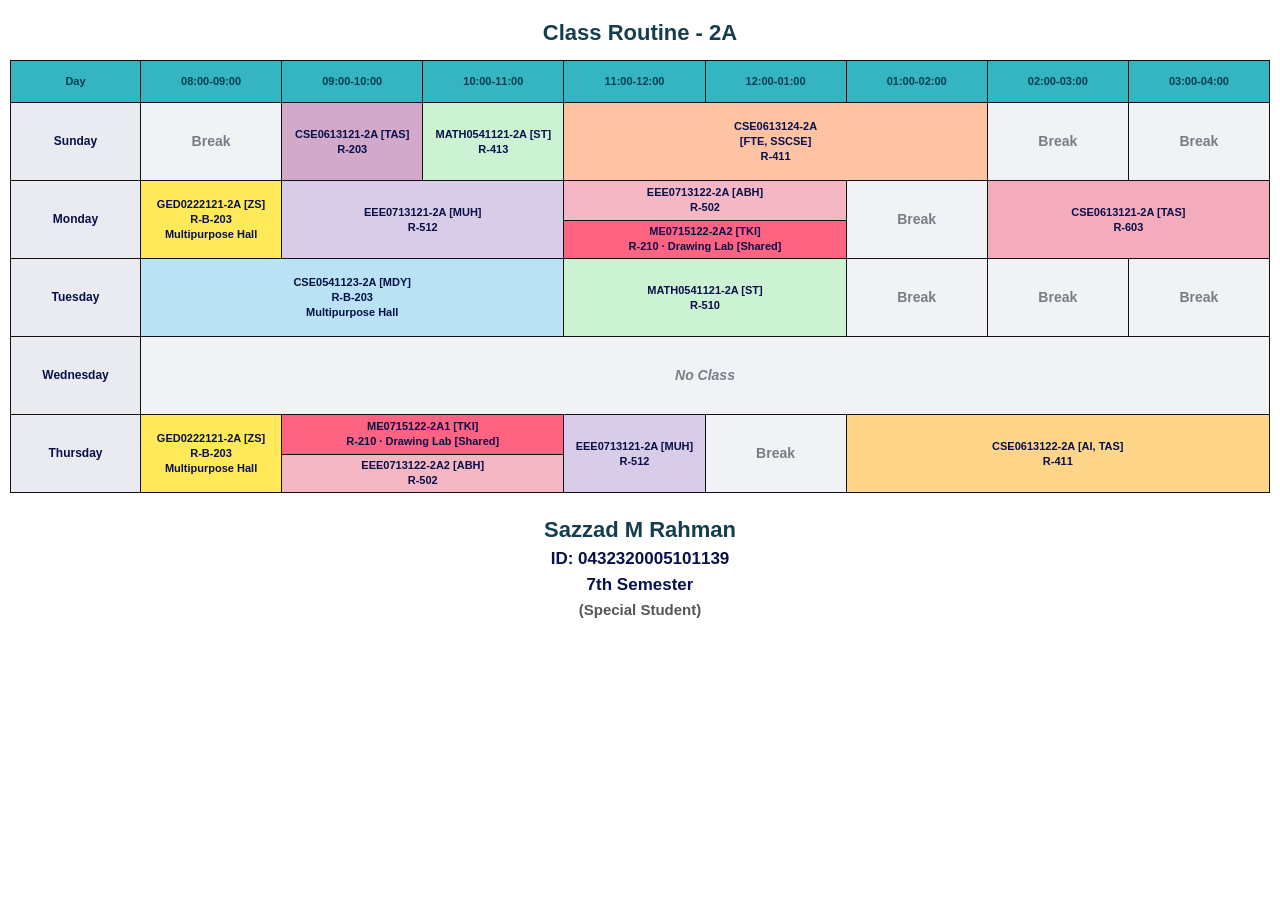
<file: Web App CE-1_Sazzad-1139_Special/index.html>
<!DOCTYPE html>
<html lang="en">
<head>
    <meta charset="UTF-8">
    <meta name="viewport" content="width=device-width, initial-scale=1.0">
    <title>Class Routine</title>
    <link rel="stylesheet" href="style.css">
</head>
<body>
    <!-- Routine starts here -->
    <main class="routine-wrapper">
        <h1>Class Routine - 2A</h1>

        <!-- Routine list -->
        <ul class="routine" aria-label="Weekly class routine">
            <!-- Time heading -->
            <li class="cell heading">Day</li>
            <li class="cell heading">08:00-09:00</li>
            <li class="cell heading">09:00-10:00</li>
            <li class="cell heading">10:00-11:00</li>
            <li class="cell heading">11:00-12:00</li>
            <li class="cell heading">12:00-01:00</li>
            <li class="cell heading">01:00-02:00</li>
            <li class="cell heading">02:00-03:00</li>
            <li class="cell heading">03:00-04:00</li>

            <!-- Sunday classes -->
            <li class="cell day">Sunday</li>
            <li class="cell break">Break</li>
            <li class="cell course purple">CSE0613121-2A [TAS]<br>R-203</li>
            <li class="cell course green">MATH0541121-2A [ST]<br>R-413</li>
            <li class="cell course peach span-3">CSE0613124-2A<br>[FTE, SSCSE]<br>R-411</li>
            <li class="cell break">Break</li>
            <li class="cell break">Break</li>

            <!-- Monday classes -->
            <li class="cell day">Monday</li>
            <li class="cell course yellow">GED0222121-2A [ZS]<br>R-B-203<br>Multipurpose Hall</li>
            <li class="cell course lavender span-2">EEE0713121-2A [MUH]<br>R-512</li>
            <li class="cell shared span-2">
                <span class="light-pink">EEE0713122-2A [ABH]<br>R-502</span>
                <span class="red">ME0715122-2A2 [TKI]<br>R-210 · Drawing Lab [Shared]</span>
            </li>
            <li class="cell break">Break</li>
            <li class="cell course pink span-2">CSE0613121-2A [TAS]<br>R-603</li>

            <!-- Tuesday classes -->
            <li class="cell day">Tuesday</li>
            <li class="cell course blue span-3">CSE0541123-2A [MDY]<br>R-B-203<br>Multipurpose Hall</li>
            <li class="cell course green span-2">MATH0541121-2A [ST]<br>R-510</li>
            <li class="cell break">Break</li>
            <li class="cell break">Break</li>
            <li class="cell break">Break</li>

            <!-- No class on Wednesday -->
            <li class="cell day">Wednesday</li>
            <li class="cell no-class">No Class</li>

            <!-- Thursday classes -->
            <li class="cell day">Thursday</li>
            <li class="cell course yellow">GED0222121-2A [ZS]<br>R-B-203<br>Multipurpose Hall</li>
            <li class="cell shared span-2">
                <span class="red">ME0715122-2A1 [TKI]<br>R-210 · Drawing Lab [Shared]</span>
                <span class="light-pink">EEE0713122-2A2 [ABH]<br>R-502</span>
            </li>
            <li class="cell course lavender">EEE0713121-2A [MUH]<br>R-512</li>
            <li class="cell break">Break</li>
            <li class="cell course orange span-3">CSE0613122-2A [AI, TAS]<br>R-411</li>
        </ul>

        <!-- Student information -->
        <section class="student-info">
            <h2>Sazzad M Rahman</h2>
            <h3>ID: 0432320005101139</h3>
            <h4>7th Semester</h4>
            <h5>(Special Student)</h5>
        </section>
    </main>
</body>
</html>
</file>
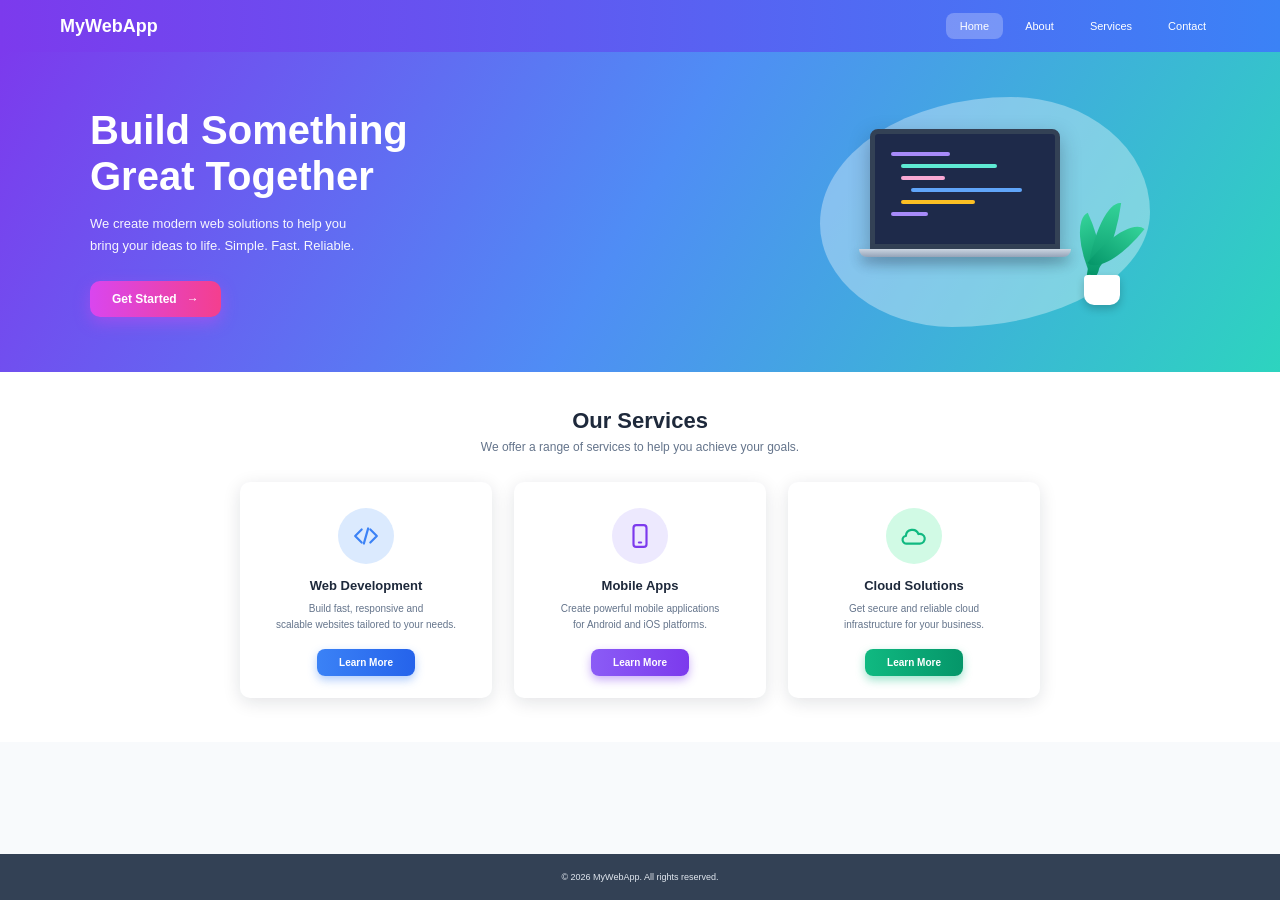
<file: Web App CE-3_Sazzad-1139_Special/index.html>
<!DOCTYPE html>
<html lang="en">
<head>
  <meta charset="UTF-8">
  <meta name="viewport" content="width=device-width, initial-scale=1.0">
  <title>MyWebApp</title>
  <link rel="stylesheet" href="style.css">
</head>
<body>

  <!-- Navbar -->
  <header class="navbar">
    <div class="logo">MyWebApp</div>
    <nav class="nav-links">
      <a href="#" class="active">Home</a>
      <a href="#">About</a>
      <a href="#">Services</a>
      <a href="#">Contact</a>
    </nav>
  </header>

  <!-- Hero -->
  <section class="hero">
    <div class="hero-text">
      <h1>Build Something<br>Great Together</h1>
      <p>We create modern web solutions to help you<br>bring your ideas to life. Simple. Fast. Reliable.</p>
      <a href="#" class="btn-primary">Get Started <span>&rarr;</span></a>
    </div>

    <div class="hero-art">
      <div class="blob"></div>
      <div class="laptop">
        <div class="screen">
          <div class="code-line l1"></div>
          <div class="code-line l2"></div>
          <div class="code-line l3"></div>
          <div class="code-line l4"></div>
          <div class="code-line l5"></div>
          <div class="code-line l6"></div>
        </div>
        <div class="base"></div>
      </div>
      <div class="plant">
        <div class="leaf leaf-1"></div>
        <div class="leaf leaf-2"></div>
        <div class="leaf leaf-3"></div>
        <div class="pot"></div>
      </div>
    </div>
  </section>

  <!-- Services -->
  <section class="services">
    <h2>Our Services</h2>
    <p class="subtitle">We offer a range of services to help you achieve your goals.</p>

    <div class="cards">
      <div class="card">
        <div class="icon icon-blue">
          <svg viewBox="0 0 24 24" fill="none" stroke="currentColor" stroke-width="2" stroke-linecap="round" stroke-linejoin="round"><polyline points="8 6 2 12 8 18"/><polyline points="16 6 22 12 16 18"/><line x1="14" y1="5" x2="10" y2="19"/></svg>
        </div>
        <h3>Web Development</h3>
        <p>Build fast, responsive and<br>scalable websites tailored to your needs.</p>
        <a href="#" class="btn btn-blue">Learn More</a>
      </div>

      <div class="card">
        <div class="icon icon-purple">
          <svg viewBox="0 0 24 24" fill="none" stroke="currentColor" stroke-width="2" stroke-linecap="round" stroke-linejoin="round"><rect x="6" y="2" width="12" height="20" rx="2.5"/><line x1="11" y1="18" x2="13" y2="18"/></svg>
        </div>
        <h3>Mobile Apps</h3>
        <p>Create powerful mobile applications<br>for Android and iOS platforms.</p>
        <a href="#" class="btn btn-purple">Learn More</a>
      </div>

      <div class="card">
        <div class="icon icon-green">
          <svg viewBox="0 0 24 24" fill="none" stroke="currentColor" stroke-width="2" stroke-linecap="round" stroke-linejoin="round"><path d="M17.5 19a4.5 4.5 0 1 0-1.4-8.8A6 6 0 0 0 4.5 12a3.5 3.5 0 0 0 1 7z"/></svg>
        </div>
        <h3>Cloud Solutions</h3>
        <p>Get secure and reliable cloud<br>infrastructure for your business.</p>
        <a href="#" class="btn btn-green">Learn More</a>
      </div>
    </div>
  </section>

  <!-- Footer -->
  <footer class="footer">
    &copy; 2026 MyWebApp. All rights reserved.
  </footer>

</body>
</html>
</file>
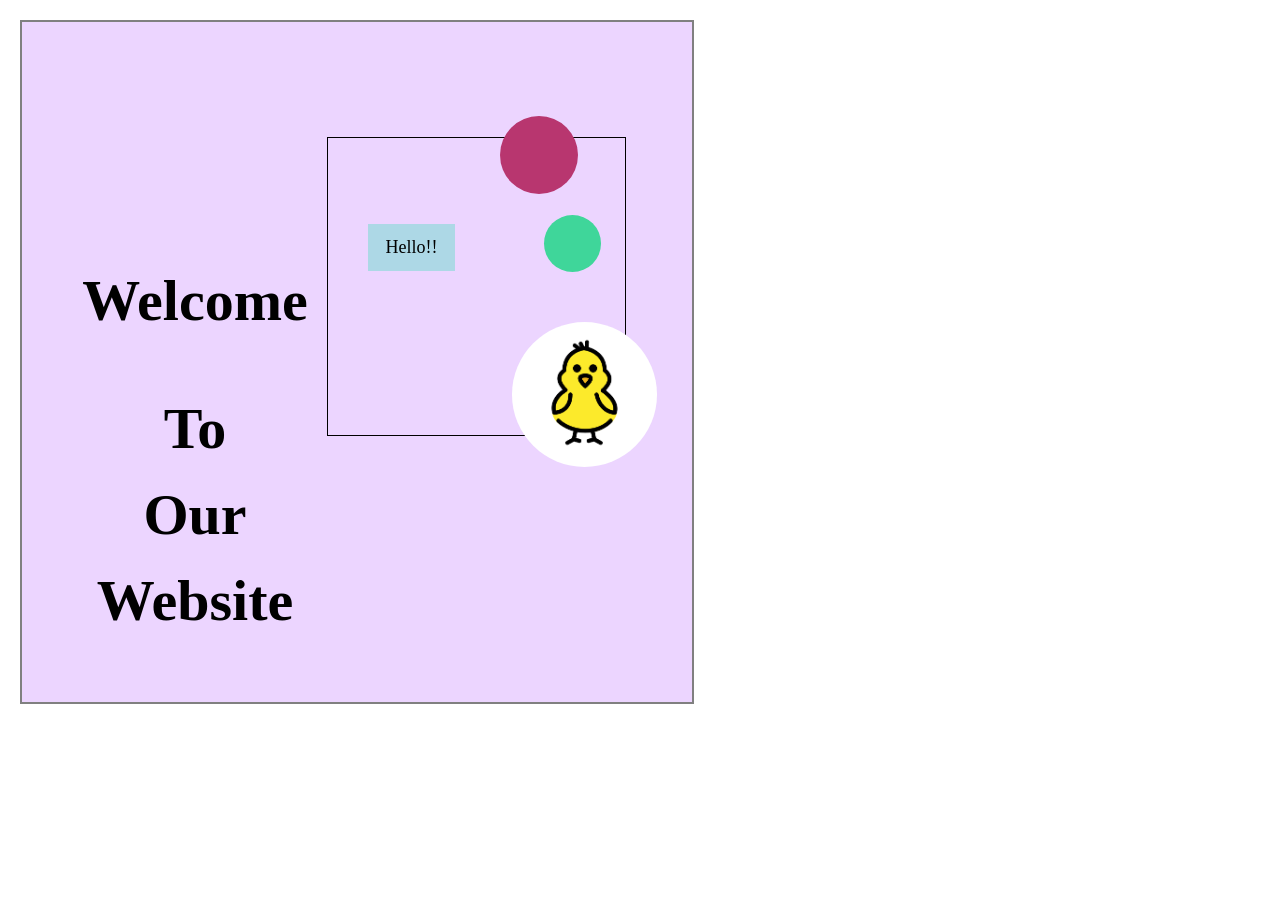
<file: Web App CE-4_Sazzad_1139_ Special/index.html>
<!DOCTYPE html>
<html lang="en">
<head>
  <meta charset="UTF-8">
  <meta name="viewport" content="width=device-width, initial-scale=1.0">
  <title>CSS Position Demo</title>
  <link rel="stylesheet" href="style.css">
</head>
<body>

  <div class="container">

    <h1 class="welcome">
      <span class="gap">Welcome</span>
      <span>To</span>
      <span>Our</span>
      <span>Website</span>
    </h1>

    <div class="box"></div>
    <div class="circle pink"></div>
    <div class="circle green"></div>
    <div class="hello">Hello!!</div>

    <div class="chick-circle">
      <img src="chick.png" alt="Chick">
    </div>

  </div>

</body>
</html>
</file>
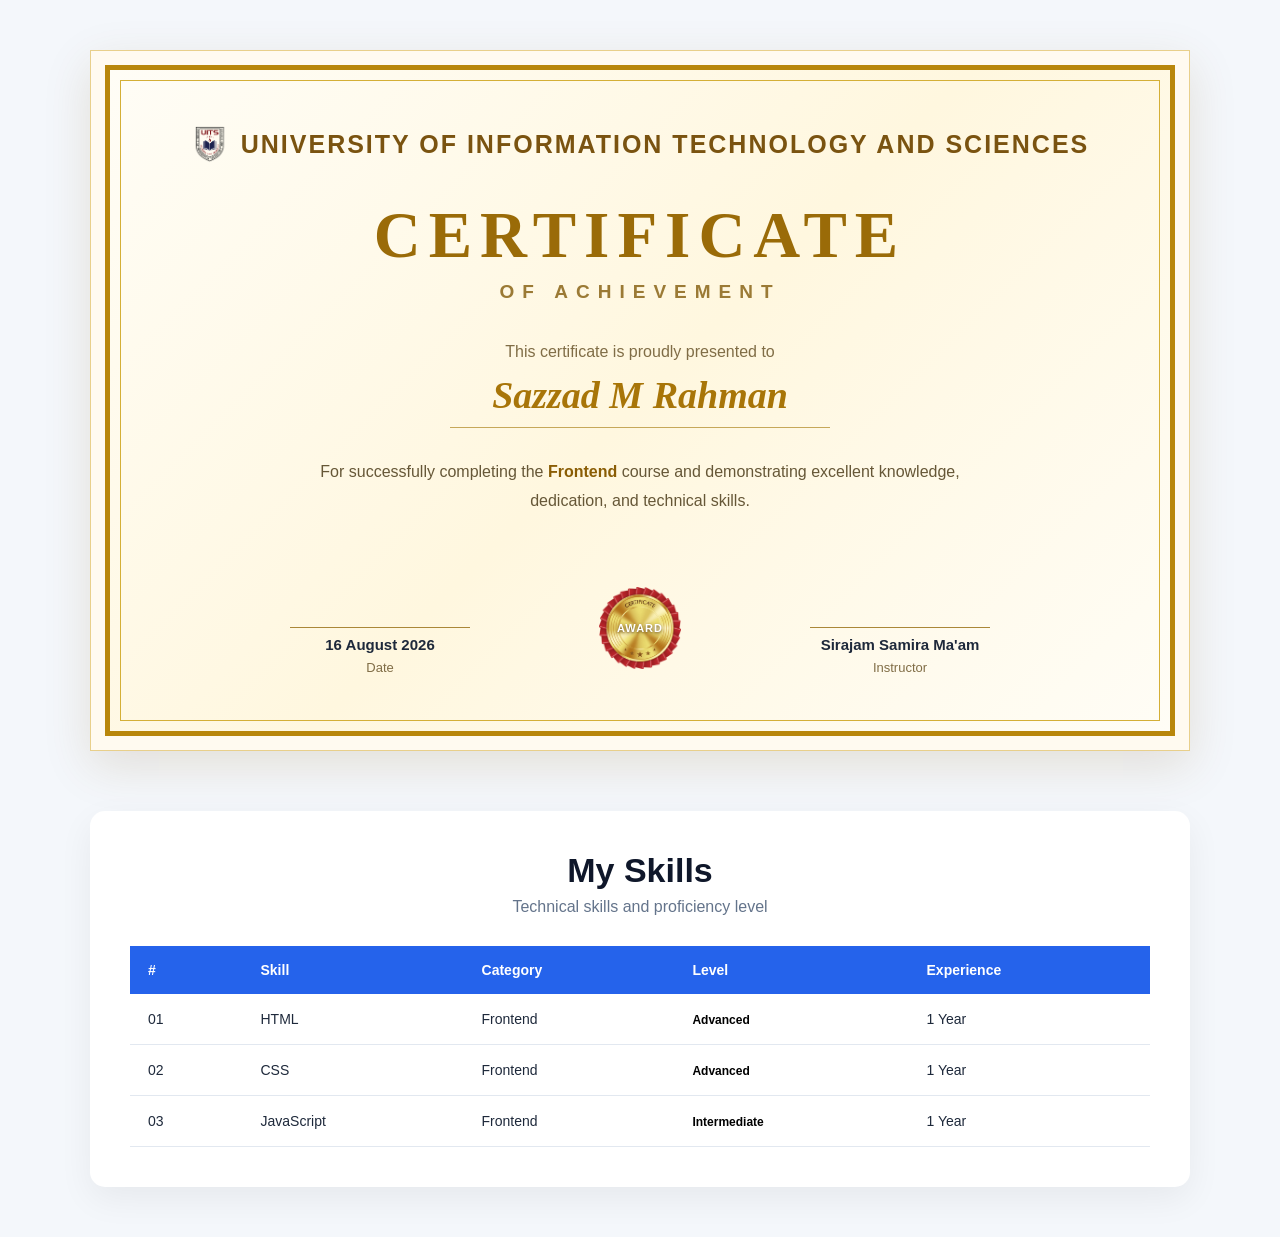
<file: Web App CP-1_Sazzad-1139_Special/index.html>
<!DOCTYPE html>
<html lang="en">
<head>
    <meta charset="UTF-8">
    <meta name="viewport" content="width=device-width, initial-scale=1.0">
    <title>Certificate & Skills</title>

    <!-- CSS File -->
    <link rel="stylesheet" href="style.css">
</head>
<body>

    <div class="page-container">

        <!-- Certificate Section -->
        <section class="certificate">

            <div class="certificate-border">

                <div class="certificate-header">
                    <img src="Logo/University_of_Information_Technology_and_Sciences_Seal.png" alt="University seal">

                    <h3>University of Information Technology and Sciences</h3>
                </div>

                <h1>CERTIFICATE</h1>
                <h2>OF ACHIEVEMENT</h2>

                <p class="small-text">This certificate is proudly presented to</p>

                <h3 class="student-name">Sazzad M Rahman</h3>

                <div class="name-line"></div>

                <p class="description">
                    For successfully completing the
                    <strong>Frontend</strong> course and
                    demonstrating excellent knowledge, dedication, and technical skills.
                </p>

                <div class="certificate-info">

                    <div class="info">
                        <strong>16 August 2026</strong>
                        <span>Date</span>
                    </div>

                    <div class="seal">
                        <span>Award</span>
                        <img src="Logo/certificate-luxury-golden-medal-png.webp" alt="Golden award seal">
                    </div>

                    <div class="info">
                        <strong>Sirajam Samira Ma'am</strong>
                        <span>Instructor</span>
                    </div>

                </div>

            </div>

        </section>


        <!-- Skills Section -->
        <section class="skills-section">

            <h2>My Skills</h2>
            <p class="skills-subtitle">
                Technical skills and proficiency level
            </p>

            <div class="table-wrapper">

                <table>

                    <thead>
                        <tr>
                            <th>#</th>
                            <th>Skill</th>
                            <th>Category</th>
                            <th>Level</th>
                            <th>Experience</th>
                        </tr>
                    </thead>

                    <tbody>

                        <tr>
                            <td>01</td>
                            <td>HTML</td>
                            <td>Frontend</td>
                            <td>
                                <span class="level advanced">Advanced</span>
                            </td>
                            <td>1 Year</td>
                        </tr>

                        <tr>
                            <td>02</td>
                            <td>CSS</td>
                            <td>Frontend</td>
                            <td>
                                <span class="level advanced">Advanced</span>
                            </td>
                            <td>1 Year</td>
                        </tr>

                        <tr>
                            <td>03</td>
                            <td>JavaScript</td>
                            <td>Frontend</td>
                            <td>
                                <span class="level intermediate">Intermediate</span>
                            </td>
                            <td>1 Year</td>
                        </tr>

                    </tbody>

                </table>

            </div>

        </section>

    </div>

</body>
</html>
</file>
<file: Web App CE-1_Sazzad-1139_Special/style.css>
/* Size for all items */
* {
    box-sizing: border-box;
}

/* Page style */
body {
    margin: 0;
    min-height: 100vh;
    padding: 20px 10px;
    background: #ffffff;
    color: #08104a;
    font-family: Arial, Helvetica, sans-serif;
}

h1 {
    margin: 0 0 14px;
    color: #153d50;
    font-size: 22px;
    text-align: center;
}

/* Routine box */
.routine-wrapper {
    width: 100%;
    overflow-x: auto;
}

/* Routine rows and columns */
.routine {
    display: grid;
    grid-template-columns: 130px repeat(8, minmax(140px, 1fr));
    grid-template-rows: 42px repeat(5, 78px);
    width: 100%;
    min-width: 1250px;
    margin: 0;
    padding: 0;
    list-style: none;
    border-top: 1px solid #111;
    border-left: 1px solid #111;
}

/* Style for each cell */
.cell {
    display: flex;
    align-items: center;
    justify-content: center;
    min-width: 0;
    padding: 6px;
    border-right: 1px solid #111;
    border-bottom: 1px solid #111;
    overflow: hidden;
    font-size: 11px;
    line-height: 1.35;
    text-align: center;
}

/* Heading style */
.heading {
    background: #35b5c1;
    color: #063e50;
    font-weight: 700;
}

.day {
    background: #e9ebf0;
    font-size: 12px;
    font-weight: 700;
}

/* Break style */
.break {
    background: #f1f2f5;
    color: #777d88;
    font-size: 14px;
    font-weight: bold;
}

/* No class style */
.no-class {
    grid-column: span 8;
    background: #f1f2f5;
    color: #777d88;
    font-size: 14px;
    font-weight: bold;
    font-style: italic;
}

/* Class text style */
.course {
    font-weight: 600;
}

/* Two classes at the same time */
.shared {
    flex-direction: column;
    padding: 0;
    font-weight: 600;
}

.shared span {
    display: flex;
    align-items: center;
    justify-content: center;
    width: 100%;
    height: 50%;
    padding: 3px;
}

.shared span + span {
    border-top: 1px solid #111;
}

/* Join 2 or 3 cells */
.span-2 {
    grid-column: span 2;
}

.span-3 {
    grid-column: span 3;
}

/* Class colors */
.yellow { background: #ffe958; }
.purple { background: #d3a9c9; }
.lavender { background: #d9cce8; }
.green { background: #ccf2d4; }
.peach { background: #ffc3a3; }
.pink { background: #f4acbd; }
.light-pink { background: #f6b7c4; }
.red { background: #ff6382; }
.blue { background: #b9e2f4; }
.orange { background: #ffd58a; }

/* Student information */
.student-info {
    margin-top: 24px;
    text-align: center;
}

.student-info h2,
.student-info h3,
.student-info h4,
.student-info h5 {
    margin: 6px 0;
}

.student-info h2 {
    color: #153d50;
    font-size: 22px;
}

.student-info h3,
.student-info h4 {
    font-size: 17px;
}

.student-info h5 {
    color: #555;
    font-size: 15px;
}

/* Mobile screen */
@media (max-width: 700px) {
    body {
        padding: 12px 6px;
    }

    h1 {
        font-size: 18px;
    }
}
</file>
<file: Web App CE-3_Sazzad-1139_Special/style.css>
/* ---------- Reset & base ---------- */
* {
  margin: 0;
  padding: 0;
  box-sizing: border-box;
}

body {
  font-family: "Poppins", "Segoe UI", Arial, sans-serif;
  background: #f8fafc;
  color: #1e293b;
  display: flex;
  flex-direction: column;
  min-height: 100vh;
}

a {
  text-decoration: none;
}

/* ---------- Navbar ---------- */
.navbar {
  display: flex;
  justify-content: space-between;
  align-items: center;
  padding: 0 60px;
  height: 52px;
  background: linear-gradient(90deg, #7c3aed, #3b82f6);
  color: #fff;
}

.logo {
  font-size: 18px;
  font-weight: 600;
}

.nav-links {
  display: flex;
  gap: 8px;
}

.nav-links a {
  color: #fff;
  font-size: 11px;
  padding: 7px 14px;
  border-radius: 8px;
  transition: background 0.2s;
}

.nav-links a:hover,
.nav-links a.active {
  background: rgba(255, 255, 255, 0.25);
}

/* ---------- Hero ---------- */
.hero {
  display: flex;
  align-items: center;
  justify-content: space-between;
  padding: 40px 60px 40px 90px;
  min-height: 320px;
  background: linear-gradient(120deg, #7c3aed 0%, #4f8df5 50%, #2dd4bf 100%);
  color: #fff;
}

.hero-text h1 {
  font-size: 40px;
  line-height: 1.15;
  font-weight: 700;
  margin-bottom: 14px;
}

.hero-text p {
  font-size: 13px;
  line-height: 1.7;
  margin-bottom: 24px;
  opacity: 0.95;
}

.btn-primary {
  display: inline-flex;
  align-items: center;
  gap: 10px;
  padding: 11px 22px;
  border-radius: 10px;
  font-size: 12px;
  font-weight: 600;
  color: #fff;
  background: linear-gradient(90deg, #d946ef, #f43f8e);
  box-shadow: 0 6px 16px rgba(217, 70, 239, 0.4);
}

/* ---------- Hero illustration ---------- */
.hero-art {
  position: relative;
  width: 330px;
  height: 230px;
  margin-right: 70px;
}

.blob {
  position: absolute;
  inset: 0;
  background: rgba(255, 255, 255, 0.35);
  border-radius: 58% 42% 60% 40% / 55% 50% 50% 45%;
}

.laptop {
  position: absolute;
  left: 50px;
  top: 32px;
  width: 190px;
}

.screen {
  height: 120px;
  background: #1e2a4a;
  border: 5px solid #334155;
  border-radius: 8px 8px 0 0;
  padding: 18px 16px;
  display: flex;
  flex-direction: column;
  gap: 8px;
  box-shadow: 0 8px 20px rgba(30, 41, 59, 0.35);
}

.code-line {
  height: 4px;
  border-radius: 2px;
}

.l1 { width: 40%; background: #a78bfa; }
.l2 { width: 65%; background: #5eead4; margin-left: 10px; }
.l3 { width: 30%; background: #f9a8d4; margin-left: 10px; }
.l4 { width: 75%; background: #60a5fa; margin-left: 20px; }
.l5 { width: 50%; background: #fbbf24; margin-left: 10px; }
.l6 { width: 25%; background: #a78bfa; }

.base {
  height: 8px;
  width: 112%;
  margin-left: -6%;
  background: linear-gradient(180deg, #cbd5e1, #94a3b8);
  border-radius: 0 0 14px 14px;
  box-shadow: 0 6px 12px rgba(30, 41, 59, 0.3);
}

/* Plant */
.plant {
  position: absolute;
  right: 18px;
  bottom: 22px;
  width: 60px;
  height: 100px;
}

.pot {
  position: absolute;
  bottom: 0;
  left: 12px;
  width: 36px;
  height: 30px;
  background: #fff;
  border-radius: 4px 4px 10px 10px;
  box-shadow: 0 4px 8px rgba(0, 0, 0, 0.2);
}

.leaf {
  position: absolute;
  bottom: 28px;
  width: 24px;
  height: 62px;
  background: linear-gradient(180deg, #34d399, #059669);
  border-radius: 100% 0 100% 0;
}

.leaf-1 { left: 6px;  transform: rotate(-25deg); }
.leaf-2 { left: 20px; height: 76px; transform: rotate(8deg); }
.leaf-3 { left: 32px; transform: rotate(38deg); }

/* ---------- Services ---------- */
.services {
  padding: 36px 60px 44px;
  text-align: center;
  background: #fff;
}

.services h2 {
  font-size: 22px;
  font-weight: 600;
}

.subtitle {
  font-size: 12px;
  color: #64748b;
  margin: 6px 0 28px;
}

.cards {
  display: grid;
  grid-template-columns: repeat(3, 1fr);
  gap: 22px;
  max-width: 800px;
  margin: 0 auto;
}

.card {
  display: flex;
  flex-direction: column;
  align-items: center;
  padding: 26px 20px 22px;
  background: #fff;
  border-radius: 10px;
  box-shadow: 0 4px 18px rgba(15, 23, 42, 0.12);
  transition: transform 0.25s, box-shadow 0.25s;
}

.card:hover {
  transform: translateY(-6px);
  box-shadow: 0 12px 28px rgba(15, 23, 42, 0.18);
}

.icon {
  display: flex;
  justify-content: center;
  align-items: center;
  width: 56px;
  height: 56px;
  border-radius: 50%;
  margin-bottom: 14px;
}

.icon svg {
  width: 26px;
  height: 26px;
}

.icon-blue   { background: #dbeafe; color: #3b82f6; }
.icon-purple { background: #ede9fe; color: #7c3aed; }
.icon-green  { background: #d1fae5; color: #10b981; }

.card h3 {
  font-size: 13px;
  font-weight: 600;
  margin-bottom: 8px;
}

.card p {
  font-size: 10px;
  line-height: 1.6;
  color: #64748b;
  margin-bottom: 16px;
}

.btn {
  display: inline-block;
  padding: 8px 22px;
  border-radius: 8px;
  font-size: 10px;
  font-weight: 600;
  color: #fff;
}

.btn-blue   { background: linear-gradient(90deg, #3b82f6, #2563eb); box-shadow: 0 4px 10px rgba(59, 130, 246, 0.4); }
.btn-purple { background: linear-gradient(90deg, #8b5cf6, #7c3aed); box-shadow: 0 4px 10px rgba(124, 58, 237, 0.4); }
.btn-green  { background: linear-gradient(90deg, #10b981, #059669); box-shadow: 0 4px 10px rgba(16, 185, 129, 0.4); }

/* ---------- Footer ---------- */
.footer {
  margin-top: auto;
  padding: 18px;
  text-align: center;
  font-size: 9px;
  color: #e2e8f0;
  background: #334155;
}

/* ---------- Responsive ---------- */
@media (max-width: 900px) {
  .hero {
    flex-direction: column;
    padding: 40px 30px;
    gap: 30px;
    text-align: center;
  }
  .hero-art { margin-right: 0; }
  .cards { grid-template-columns: 1fr; }
  .navbar { padding: 0 20px; }
}
</file>
<file: Web App CE-4_Sazzad_1139_ Special/style.css>
body {
  margin: 0;
  padding: 20px;
}


.container {
  position: relative;
  width: 670px;
  height: 680px;
  background-color: #ecd5ff;
  border: 2px solid gray;
  font-family: "Times New Roman", serif;
}


.box {
  position: absolute;
  left: 305px;
  top: 115px;
  width: 297px;
  height: 297px;
  border: 1px solid black;
}


.circle {
  position: absolute;
  border-radius: 50%;
}

.pink {
  width: 78px;
  height: 78px;
  background-color: #b8366f;
  left: 478px;
  top: 94px;
}

.green {
  width: 57px;
  height: 57px;
  background-color: #3fd69a;
  left: 522px;
  top: 193px;
}


.hello {
  position: absolute;
  left: 346px;
  top: 202px;
  width: 87px;
  height: 47px;
  background-color: lightblue;
  text-align: center;
  line-height: 47px;
  font-size: 18px;
}


.chick-circle {
  position: absolute;
  left: 490px;
  top: 300px;
  width: 145px;
  height: 145px;
  border-radius: 50%;
  background-color: white;
  overflow: hidden;
}

.chick-circle img {
  width: 100%;
  height: 100%;
  object-fit: contain;
}


.welcome {
  position: absolute;
  left: 45px;
  top: 250px;
  width: 256px;
  margin: 0;
  text-align: center;
  font-size: 58px;
  font-weight: bold;
  line-height: 1;
}

.welcome span {
  display: block;
}

.welcome .gap {
  margin-bottom: 70px;
}

.welcome span + span {
  margin-top: 28px;
}
</file>
<file: Web App CP-1_Sazzad-1139_Special/style.css>
/* =========================
   General Style
========================= */

* {
    margin: 0;
    padding: 0;
    box-sizing: border-box;
}

body {
    font-family: Arial, Helvetica, sans-serif;
    background: #f4f7fb;
    color: #1e293b;
    padding: 50px 20px;
}

.page-container {
    max-width: 1100px;
    margin: auto;
}


/* =========================
   Certificate
========================= */

.certificate {
    background: #fffaf0;
    padding: 14px;
    border: 1px solid #e8cf8b;
    box-shadow: 0 15px 45px rgba(120, 78, 12, 0.14);
}

.certificate-border {
    min-height: 600px;
    border: 5px solid #b8860b;
    padding: 55px;
    text-align: center;
    position: relative;
    background: linear-gradient(135deg, #fffdf6 0%, #fff7df 50%, #fffdf6 100%);
}

.certificate-border::before {
    content: "";
    position: absolute;
    top: 10px;
    left: 10px;
    right: 10px;
    bottom: 10px;
    border: 1px solid #d4af37;
    pointer-events: none;
}

.certificate-header {
    display: flex;
    align-items: center;
    justify-content: center;
    gap: 12px;
    margin-bottom: 35px;
}

.certificate-header img {
    width: 38px;
    height: 38px;
    object-fit: contain;
}

.logo {
    width: 50px;
    height: 50px;
    background: #2563eb;
    color: white;
    display: flex;
    align-items: center;
    justify-content: center;
    font-size: 18px;
    font-weight: bold;
    border-radius: 10px;
}

.certificate-header h3 {
    font-size: 25px;
    letter-spacing: 2px;
    color: #7a5310;
    text-transform: uppercase;
}

.certificate h1 {
    font-family: Georgia, serif;
    font-size: 65px;
    letter-spacing: 8px;
    color: #9a6b08;
}

.certificate h2 {
    font-size: 19px;
    letter-spacing: 8px;
    color: #9b7a35;
    margin-top: 8px;
    margin-bottom: 40px;
}

.small-text {
    font-size: 16px;
    color: #806d46;
    margin-bottom: 12px;
}

.student-name {
    font-family: Georgia, serif;
    font-size: 38px;
    font-style: italic;
    color: #a87508;
    margin: 10px 0;
}

.name-line {
    width: 380px;
    height: 1px;
    background: #c6a85a;
    margin: 10px auto 30px;
}

.description {
    max-width: 700px;
    margin: auto;
    font-size: 16px;
    line-height: 1.8;
    color: #665737;
}

.description strong {
    color: #8a5d05;
}

.certificate-info {
    margin-top: 65px;
    display: flex;
    align-items: flex-end;
    justify-content: space-between;
    max-width: 700px;
    margin-left: auto;
    margin-right: auto;
}

.info {
    width: 180px;
    border-top: 1px solid #aa8738;
    padding-top: 8px;
}

.info strong {
    display: block;
    font-size: 15px;
    margin-bottom: 5px;
}

.info span {
    font-size: 13px;
    color: #806d46;
}

.seal {
    width: 95px;
    height: 95px;
    border-radius: 50%;
    background: transparent;
    color: #7a5310;
    border: 0;

    display: flex;
    flex-direction: column;
    align-items: center;
    justify-content: center;

    font-weight: bold;
    position: relative;
}

.seal img {
    width: 82px;
    height: 82px;
    object-fit: contain;
}

.seal span {
    position: absolute;
    top: 50%;
    left: 50%;
    transform: translate(-50%, -50%);
    font-size: 11px;
    text-transform: uppercase;
    margin: 0;
    letter-spacing: 1px;
    color: #ffffff;
    text-shadow: 0 1px 3px rgba(72, 44, 0, 0.85);
    z-index: 1;
}


/* =========================
   Skills Section
========================= */

.skills-section {
    margin-top: 60px;
    background: #ffffff;
    border-radius: 15px;
    padding: 40px;
    box-shadow: 0 12px 35px rgba(0, 0, 0, 0.06);
}

.skills-section h2 {
    text-align: center;
    font-size: 34px;
    color: #0f172a;
    margin-bottom: 8px;
}

.skills-subtitle {
    text-align: center;
    color: #64748b;
    margin-bottom: 30px;
}


/* =========================
   Table
========================= */

.table-wrapper {
    overflow-x: auto;
}

table {
    width: 100%;
    border-collapse: collapse;
    min-width: 700px;
}

thead {
    background: #2563eb;
    color: white;
}

th {
    padding: 16px 18px;
    text-align: left;
    font-size: 14px;
}

td {
    padding: 17px 18px;
    border-bottom: 1px solid #e2e8f0;
    font-size: 14px;
}

tbody tr {
    transition: 0.3s ease;
}

tbody tr:hover {
    background: #eff6ff;
}


/* Skill Levels */

.level {
    display: inline-block;
    padding: 0;
    border-radius: 0;
    background: transparent !important;
    font-size: 12px;
    font-weight: bold;
}

.advanced {
    color: #000000;
}

.intermediate {
    color: #000000;
}
</file>
